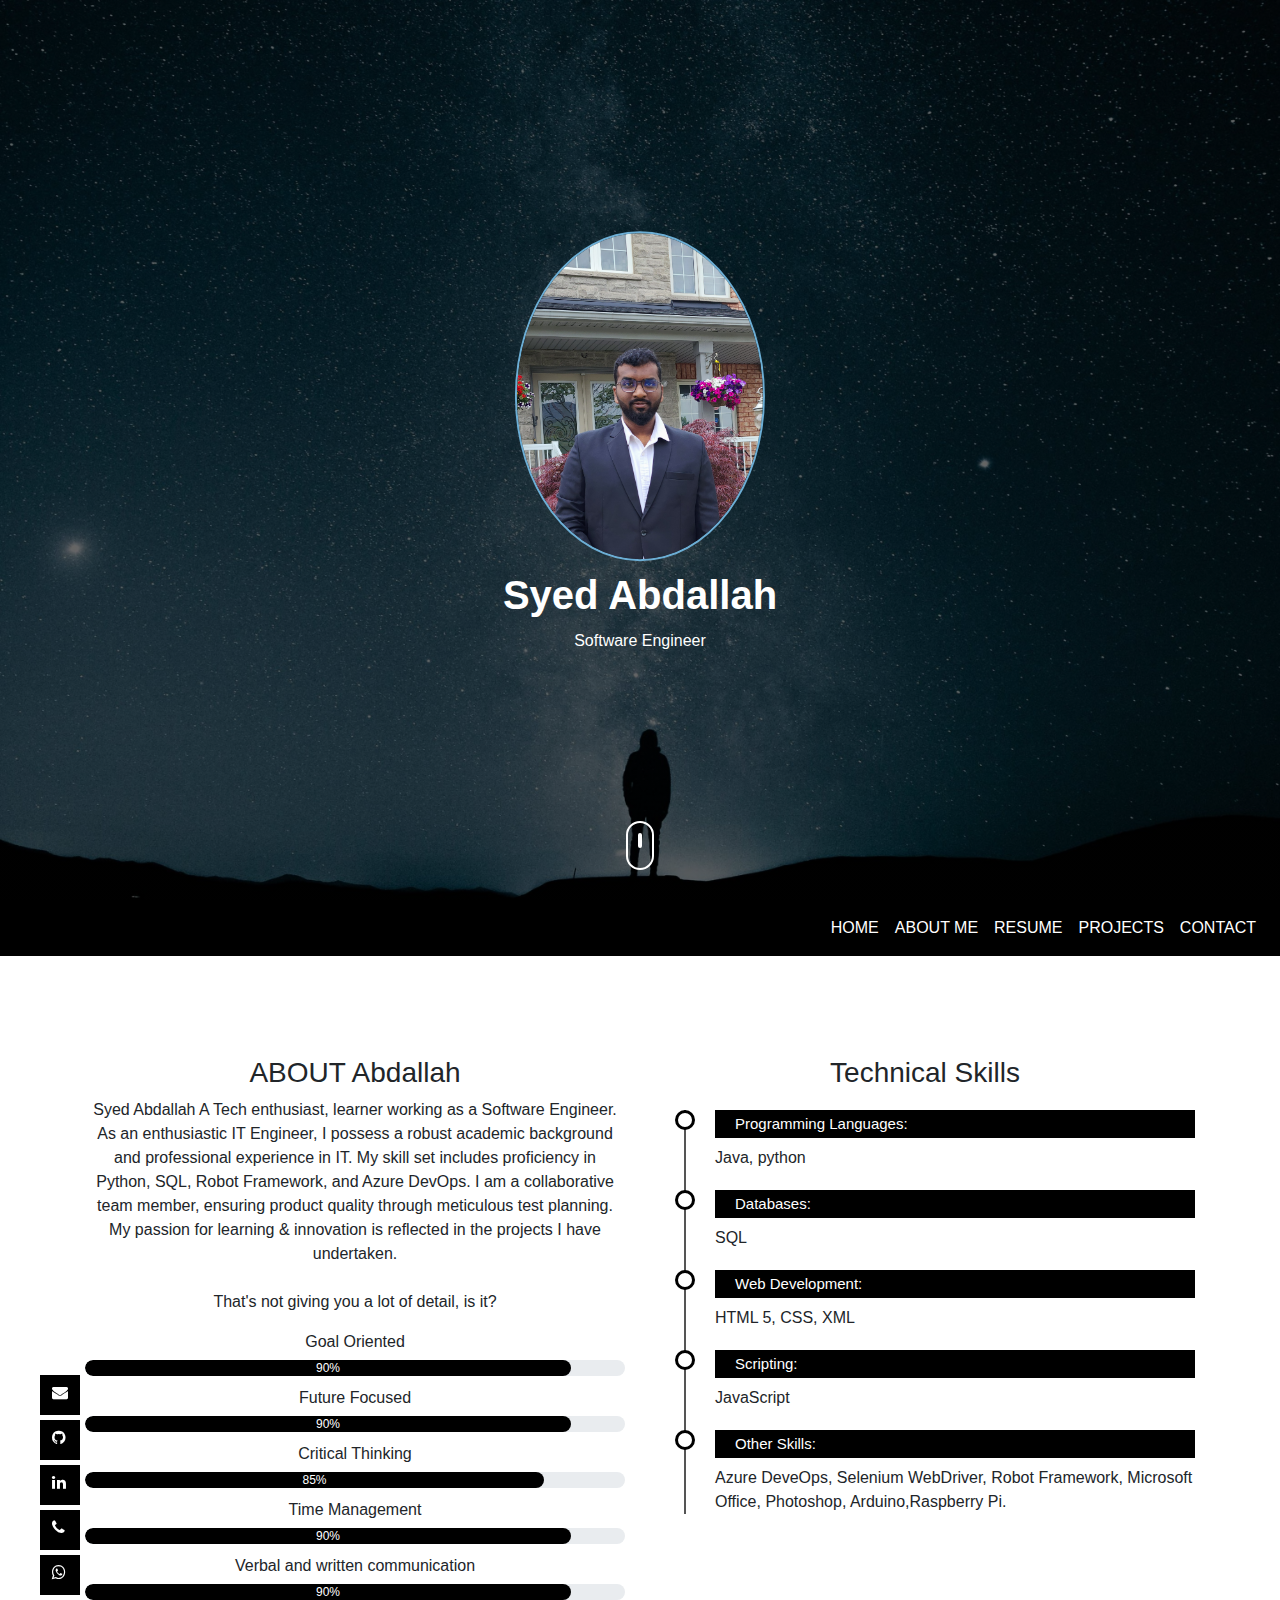
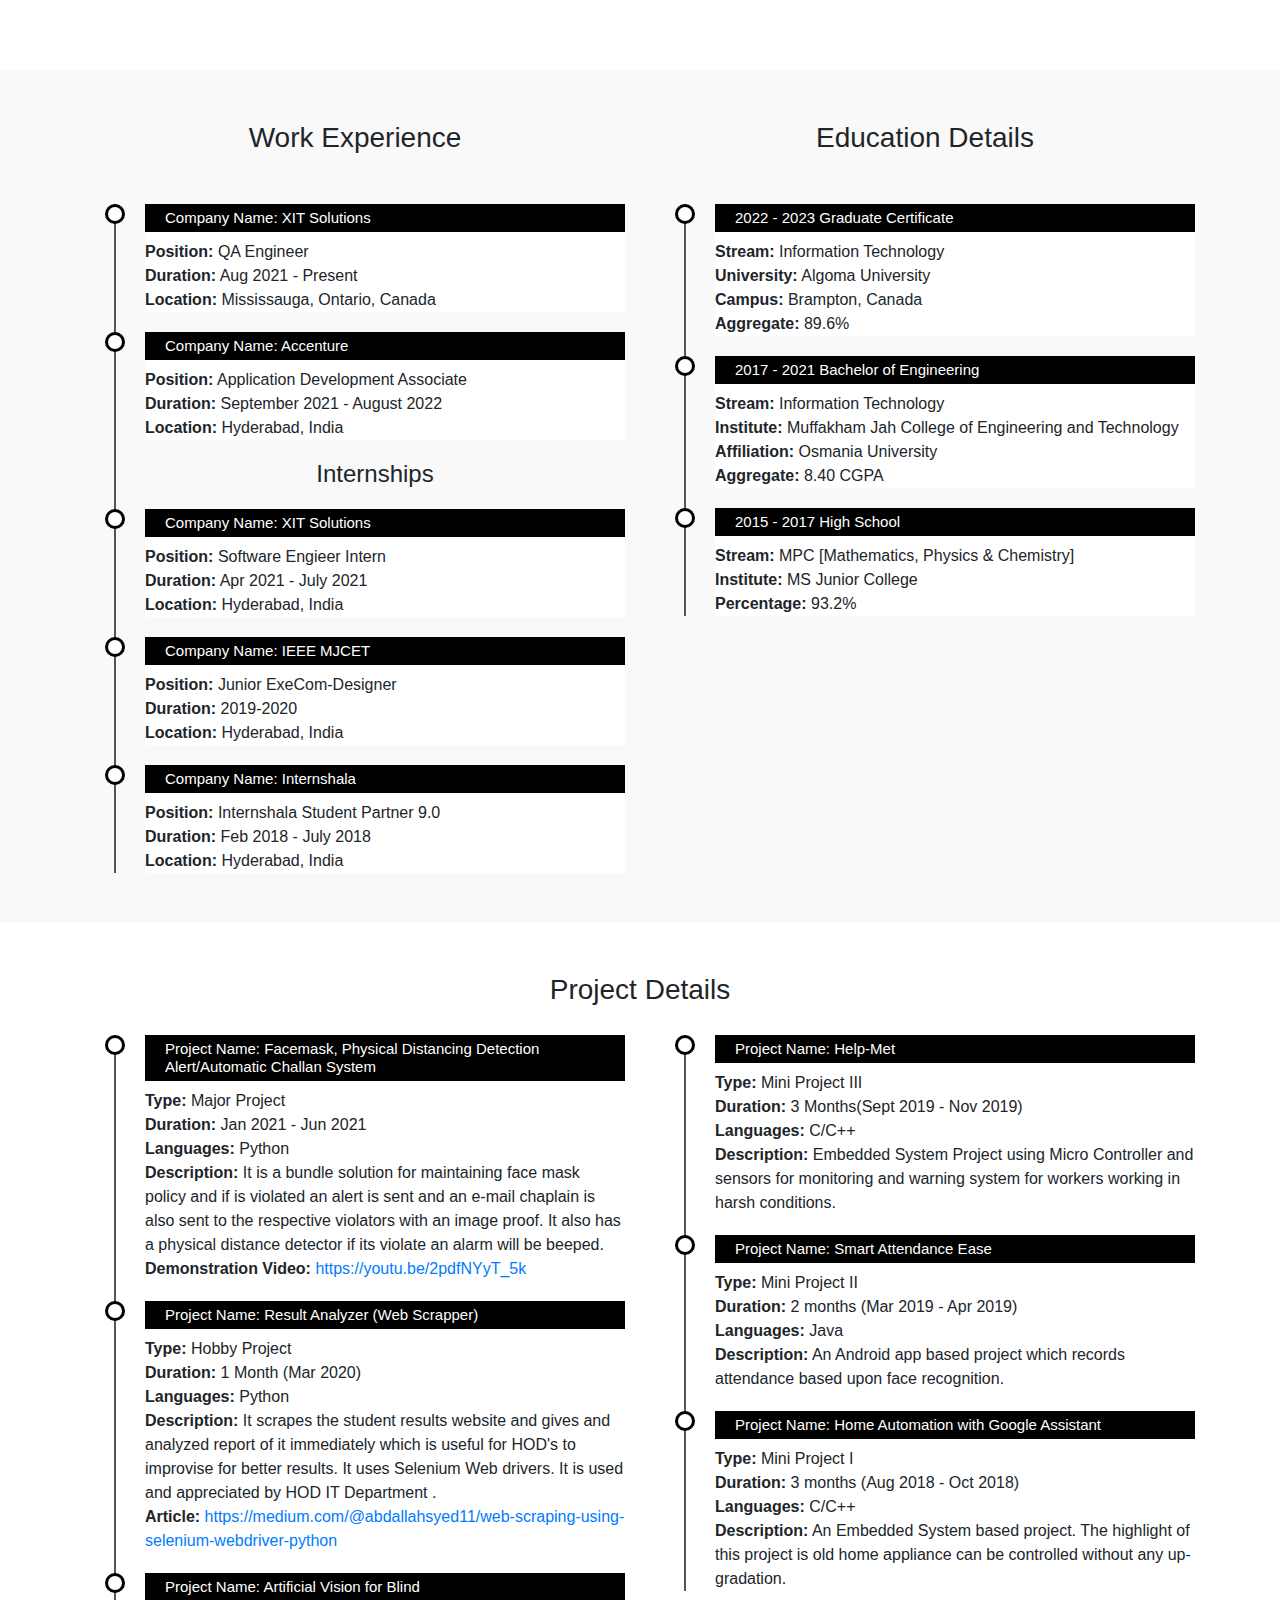
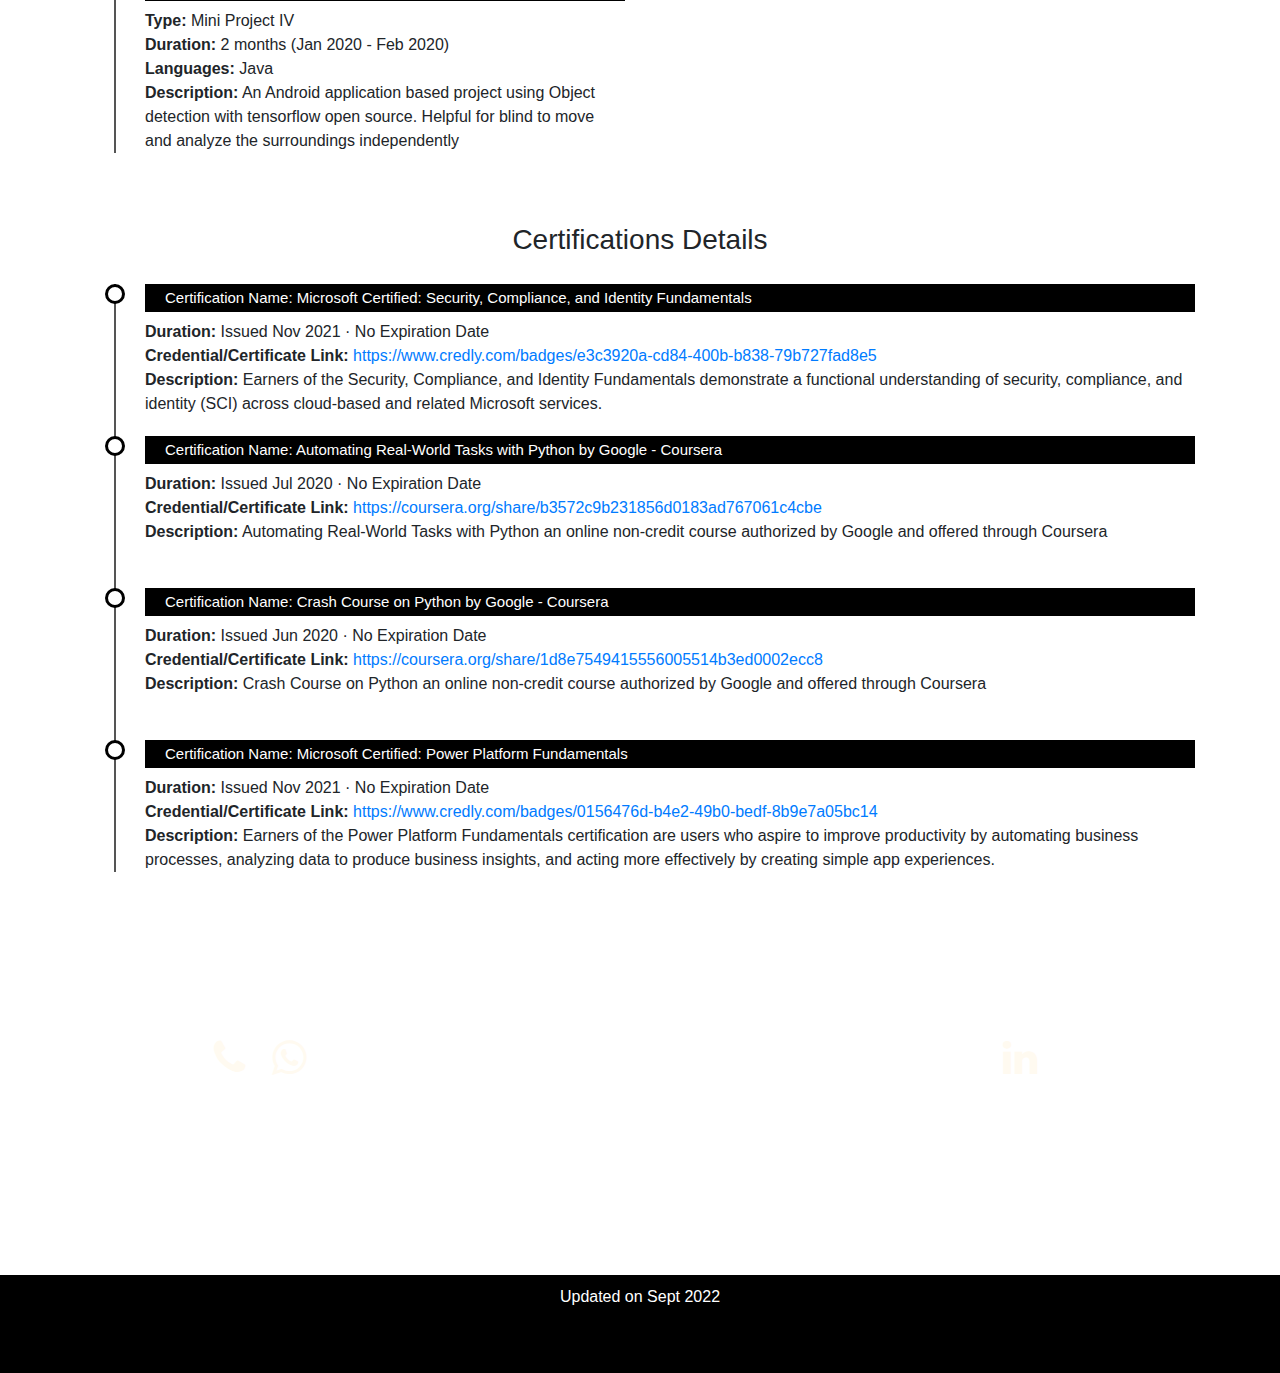
<file: index.html>
<html><head>
<title>Abdallah's Resume</title>
<link rel="stylesheet" href="style.css">
<meta name="google-site-verification" content="Qtk9UwuZa2nt0enq-oFiRH-Sk6-PPk4yK7lVQfi2IUg" />
<!----- 
<meta name="viewport" content="width=device-width, initial-scale=1.0"> ---->
<meta property="og:image" content="Capture.JPG">
<meta property="og:image:type" content="image/JPG">
<meta property="og:image:width" content="1024">
<meta property="og:image:height" content="1024">
<meta name="description" content="Syed Abdallah A Tech enthusiast, learner working as a Software Engineer. As an enthusiastic IT Engineer, I possess a robust academic background and professional experience in IT. My skill set includes proficiency in Python, SQL, Robot Framework, and Azure DevOps. I am a collaborative team member, ensuring product quality through meticulous test planning. My passion for learning & innovation is reflected in the projects I have undertaken. For contact : syed.abdallahh@gmail.com. HOME ABOUT ME RESUME PROJECTS CONTACT ">

<link rel="stylesheet" href="https://stackpath.bootstrapcdn.com/bootstrap/4.3.1/css/bootstrap.min.css">
<script src="https://code.jquery.com/jquery-3.3.1.slim.min.js"></script>
<script src="https://cdnjs.cloudflare.com/ajax/libs/popper.js/1.14.7/umd/popper.min.js"></script>
<link rel="icon" href="favicon.ico">
<script src="https://stackpath.bootstrapcdn.com/bootstrap/4.3.1/js/bootstrap.min.js"></script>
<link rel="stylesheet" href="https://stackpath.bootstrapcdn.com/font-awesome/4.7.0/css/font-awesome.min.css">
<style type="text/css">
:root #header + #content > #left > #rlblock_left
{ display: none !important; }</style><script>(function() {
			// injected DOM script is not a content script anymore,
			// it can modify objects and functions of the page
			var _pushState = history.pushState;
			history.pushState = function(state, title, url) {
				_pushState.call(this, state, title, url);
				window.dispatchEvent(
					new CustomEvent('state-changed', { detail: url })
				);
			};
			// repeat the above for replaceState too
		})(); this.remove();</script><script>(function() {
			// injected DOM script is not a content script anymore,
			// it can modify objects and functions of the page
			var _pushState = history.pushState;
			history.pushState = function(state, title, url) {
				_pushState.call(this, state, title, url);
				window.dispatchEvent(
					new CustomEvent('state-changed', { detail: url })
				);
			};
			// repeat the above for replaceState too
		})(); this.remove();</script><script>(function() {
			// injected DOM script is not a content script anymore,
			// it can modify objects and functions of the page
			var _pushState = history.pushState;
			history.pushState = function(state, title, url) {
				_pushState.call(this, state, title, url);
				window.dispatchEvent(
					new CustomEvent('state-changed', { detail: url })
				);
			};
			// repeat the above for replaceState too
		})(); this.remove();
		
	const countEl = document.getElementById('count');

	updateVisitCount();

	function updateVisitCount() {
	fetch('https://api.countapi.xyz/update/abdallah_resume/syed/?amount=0.5')
	.then(res => res.json())
	.then(res => {
		countEl.innerHTML = res.value;
	})
}





		</script></head>
<body>
<!-----Header section---->
<section id="header">
<div class="container text-center">
<div class="user-box">
<img src="2.jpeg">
<h1> Syed Abdallah</h1>
<p>Software Engineer</p>
</div>
</div>
<div class="scroll-btn">
<div class="scroll-bar"><a href=""><span> </span></a>
</div>
</div>
</section>
<!----------User-Info--->
<section id="user-info">

<div class="nav-bar">
<nav class="navbar navbar-expand-lg ">
  <a class="navbar-brand" href="#"></a>
  <button class="navbar-toggler" type="button" data-toggle="collapse" data-target="#navbarNav" aria-controls="navbarNav" aria-expanded="false" aria-label="Toggle navigation">
    <i class="fa fa-bars"></i>
  </button>
  <div class="collapse navbar-collapse" id="navbarNav">
    <ul class="navbar-nav ml-auto">
      <li class="nav-item">
        <a class="nav-link" href="#">HOME </a>
      </li>
      <li class="nav-item">
        <a class="nav-link" href="#abt">ABOUT ME</a>
      </li>
      <li class="nav-item">
        <a class="nav-link" href="#res">RESUME</a>
      </li>
      <li class="nav-item">
        <a class="nav-link" href="#proj">PROJECTS</a>
      </li>
      <li class="nav-item">
        <a class="nav-link" href="#con">CONTACT</a>
      </li>
    </ul>
  </div>
</nav>
</div>
<!-------------About Pursuing Fourth/last year Bachelors of Engineering in Information Technology at Muffakham Jah College of Engineering & Technology.
 I like to explore all kind of domains, languages irrespective of anything, while discovering and working in some projects I find my interest in Software Development & Automation domain.
 I have recently worked with selenium web driver for automation while doing my hobby project and Freelancing Projects.
 I am beginner and as a fresher it drives me to do this job but I don't belive in restricting ones to any kind of
 field as it cut down my opportunities to learn and explore new things. I find my self adaptable to any kind of situation depending upon the need of time.---->
<a name="abt"></a>
<div class="about container" id="about">
<div class="row">
<div class="col-md-6 text-center">

<h3> ABOUT Abdallah </h3>
<p>
Syed Abdallah A Tech enthusiast, learner working as a Software Engineer. As an enthusiastic IT Engineer, I possess a robust academic background and professional experience in IT. My skill set includes proficiency in Python, SQL, Robot Framework, and Azure DevOps. I am a collaborative team member, ensuring product quality through meticulous test planning. My passion for learning & innovation is reflected in the projects I have undertaken. 
<br>
<!---------Completed my Graduation Bachelors of Engineering in Information Technology at Muffakham Jah College of Engineering & Technology. I like to explore all kind of domains, languages irrespective of anything, while discovering and working in some projects I find my interest in Software Development & Automation domain. Have a good handson on Azure devOps, Agile methodology, web scapping, data analyzing, automating real world tasks and specialized in web automation using selenium and robot framework. Currently stacking up my skills for .Net, I don't belive in restricting ones to any kind of field as it cut down my opportunities to learn and explore new things. I find my self adaptable to any kind of situation depending upon the need of time. :)
 ------>

<br>
That's not giving you a lot of detail, is it?<br>
</p>

<div class="skills-bar">
<p> Goal Oriented </p>
<div class="progress">
<div class="progress-bar" style="width: 90%;">90%</div>
</div>

<p> Future Focused </p>
<div class="progress">
<div class="progress-bar" style="width: 90%;">90%</div>
</div>

<p> Critical Thinking </p>
<div class="progress">
<div class="progress-bar" style="width: 85%;">85%</div>
</div>

<p> Time Management </p>
<div class="progress">
<div class="progress-bar" style="width: 90%;">90%</div>
</div>

<p> Verbal and written communication </p>
<div class="progress">
<div class="progress-bar" style="width: 90%;">90%</div>
</div>

</div>


</div>
<div class="col-md-6">
<h3 class="text-center">Technical Skills</h3>
<ul class="timeline">
<li>
<h4><span>Programming Languages:</span></h4>
<p>
Java, python
</p>
</li>

<li>
<h4><span>Databases:</span></h4>
<p>
SQL
</p>
</li>

<li>
<h4><span>Web Development:</span></h4>
<p>
HTML 5, CSS, XML
</p>
</li>

<li>
<h4><span>Scripting:</span></h4>
<p>
JavaScript
</p>
</li>

<li>
<h4><span>Other Skills:</span></h4>
<p>
Azure DeveOps, Selenium WebDriver, Robot Framework, Microsoft Office, Photoshop, Arduino,Raspberry Pi.
</p>
</li>

</ul>

</div>
</div>
</div>

<!---------social icon------>
<a name="res"></a>
<div class="social">
<ul>
<a href="mailto:syed.abdallahh@gmail.com? subject=subject text"><li><i class="fa fa-envelope"></i></li></a>
<a href="https://github.com/SyedAbdallah"><li><i class="fa fa-github"></i></li></a>
<a href="https://www.linkedin.com/in/syed-abdallah/"><li><i class="fa fa-linkedin"></i></li></a>
<a href="tel:+1 6479395396"><li><i class="fa fa-phone"></i></li></a>
<a href="http://api.whatsapp.com/send?phone=16479395396&text"><li><i class="fa fa-whatsapp"></i></li></a>

</ul>
</div>


<!---------------resume-------->
<a name="res"></a>
<div class="resume" id="resume">
<div class="container">
<div class="row">
<div class="col-md-6">
<h3 class="text-center">Work Experience</h3>
<!---------------Contact
<h4 class="text-center">Internships</h4> ---------->

<ul class="timeline">
 <!--------------- ---------->
    <li>
<h4><span>Company Name:</span> XIT Solutions </h4>
<p>
<b>Position:</b> QA Engineer <br>
<b>Duration:</b> Aug 2021 - Present <br>
<b>Location:</b> Mississauga, Ontario, Canada
</p>
</li>
<li>
<h4><span>Company Name:</span> Accenture </h4>
<p>
<b>Position:</b> Application Development Associate <br>
<b>Duration: </b>September 2021 - August 2022 <br>
<b>Location:</b> Hyderabad, India
</p>
</li>
<h4 class="text-center">Internships</h4>

    <li>
<h4><span>Company Name:</span> XIT Solutions </h4>
<p>
<b>Position:</b> Software Engieer Intern <br>
<b>Duration:</b> Apr 2021 - July 2021 <br>
<b>Location:</b> Hyderabad, India
</p>
</li>
<li>
<h4><span>Company Name:</span> IEEE MJCET </h4>
<p>
<b>Position:</b> Junior ExeCom-Designer <br>
<b>Duration:</b> 2019-2020 <br>
<b>Location:</b> Hyderabad, India
</p>
</li>
 

<li>
<h4><span>Company Name:</span> Internshala</h4>
<p>
<b>Position:</b> Internshala Student Partner 9.0 <br>
<b>Duration:</b> Feb 2018 - July 2018 <br>
<b>Location:</b> Hyderabad, India
</p>
</li>
</ul>
</div>

<div class="col-md-6">
<h3 class="text-center">Education Details</h3>
<h4 class="text-center">    </h4>

<ul class="timeline">
<li>
<h4><span>2022 - 2023</span> Graduate Certificate</h4>
<p>
<b>Stream:</b>  Information Technology <br>
<b>University:</b> Algoma University <br>
<b>Campus:</b> Brampton, Canada <br>
<b>Aggregate:</b> 89.6% <br>
</p>
</li>
<li>
<h4><span>2017 - 2021</span> Bachelor of Engineering</h4>
<p>
<b>Stream:</b>  Information Technology <br>
<b>Institute:</b> Muffakham Jah College of Engineering and Technology <br>
<b>Affiliation:</b> Osmania University <br>
<b>Aggregate:</b> 8.40 CGPA <br>
</p>
</li>
<li>
<h4><span>2015 - 2017</span> High School</h4>
<p>
<b>Stream:</b> MPC [Mathematics, Physics & Chemistry] <br>
<b>Institute:</b> MS Junior College <br>
<b>Percentage:</b> 93.2% <br>
</p>
</li> 
<!---------Commented

<li>
<h4><span> 2014 - 2015</span> High School (SSC)</h4>
<p>
<b>Institute:</b> Roots Knowledge High School <br>
<b>Secured CGPA:</b> 7.5 CGPA <br>
</p>
</li> ------>
</ul>
</div>

</div>
</div>
</div>

<!-------------projects------------->
<a name="proj"></a>
<div class="projects" id="projects">
<div class="container">
<h3 class="text-center">Project Details</h3>
<div class="row">
<div class="col-md-6">

<ul class="timeline">
<li>
<h4><span>Project Name:</span> Facemask, Physical Distancing Detection &emsp; &emsp; &nbsp; Alert/Automatic Challan System
</h4>
<p>
<b>Type:</b> Major Project<br>
<b>Duration:</b> Jan 2021 - Jun 2021 <br>
<b>Languages:</b> Python<br>
<b>Description:</b>
 It is a bundle solution for maintaining face mask policy and if is violated an alert is sent and an e-mail chaplain is also sent to the respective violators with an image proof. It also has a physical distance detector if its violate an alarm will be beeped.
<br>
<b>Demonstration Video:</b> <a href="https://youtu.be/2pdfNYyT_5k">https://youtu.be/2pdfNYyT_5k</a>
  <br>
 
</p>
</li>   
    
<li>
<h4><span>Project Name:</span> Result Analyzer (Web Scrapper)</h4>
<p>
<b>Type:</b> Hobby Project<br>
<b>Duration:</b> 1 Month (Mar 2020)<br>
<b>Languages:</b> Python<br>
<b>Description:</b>  It scrapes the student results website and gives and
analyzed report of it immediately which is useful for HOD's to improvise for better
results. It uses Selenium Web drivers. It is used and appreciated by HOD IT
Department .<br>
<b>Article:</b> <a href="https://medium.com/@abdallahsyed11/web-scraping-using-selenium-webdriver-python-1ed57f2c226">https://medium.com/@abdallahsyed11/web-scraping-using-selenium-webdriver-python</a>
  <br>
</p>
</li>

<li>
<h4><span>Project Name:</span> Artificial Vision for Blind</h4>
<p>
<b>Type:</b> Mini Project IV<br>
<b>Duration:</b> 2 months (Jan 2020 - Feb 2020)<br>
<b>Languages:</b> Java <br>
<b>Description:</b> An Android application based project using Object detection with tensorflow
open source. Helpful for blind to move and analyze the surroundings
independently <br>
</p>
</li>



</ul>
</div>

<div class="col-md-6">
<ul class="timeline">

<li>
<h4><span>Project Name:</span> Help-Met</h4>
<p>
<b>Type:</b> Mini Project III <br>
<b>Duration:</b> 3 Months(Sept 2019 - Nov 2019)<br>
<b>Languages:</b> C/C++<br>
<b>Description:</b> Embedded System Project using Micro Controller and sensors for monitoring and
warning system for workers working in harsh conditions.<br>
</p>
</li>

<li>
<h4><span>Project Name:</span> Smart Attendance Ease </h4>
<p>
<b>Type:</b> Mini Project II<br>
<b>Duration:</b> 2 months (Mar 2019 - Apr 2019)<br>
<b>Languages:</b> Java <br>
<b>Description:</b> An Android app based project which records attendance based upon face
recognition.<br>
</p>
</li>
<li>
<h4><span>Project Name:</span> Home Automation with Google Assistant </h4>
<p>
<b>Type:</b> Mini Project I<br>
<b>Duration:</b> 3 months (Aug 2018 - Oct 2018)<br>
<b>Languages:</b> C/C++ <br>
<b>Description:</b> An Embedded System based project. The highlight of this project is old home
appliance can be controlled without any up-gradation.<br>
</p>
</li>
</ul>
</div>

</div>
</div>
</div>

<!-------------CERTIFICATIONS & ACHEIVEMENTS------------->
<a name="proj"></a>
<div class="CERTIFICATIONS" id="projects">
<div class="container">
<h3 class="text-center">Certifications Details</h3>
<div class="row">
<div class="col-md">

<ul class="timeline">
    <li>
<h4><span>Certification Name:</span> Microsoft Certified: Security, Compliance, and Identity Fundamentals</h4>
<p>
<b>Duration:</b> Issued Nov 2021 · No Expiration Date <br>
<b>Credential/Certificate Link:</b> <a href="https://www.credly.com/badges/e3c3920a-cd84-400b-b838-79b727fad8e5">https://www.credly.com/badges/e3c3920a-cd84-400b-b838-79b727fad8e5</a> <br>
<b>Description:</b>
Earners of the Security, Compliance, and Identity Fundamentals demonstrate a functional understanding of security, compliance, and identity (SCI) across cloud-based and related Microsoft services.

  <br>
 
</p>
</li> 
<li>
<h4><span>Certification Name:</span> Automating Real-World Tasks with Python by Google - Coursera</h4>
<p>
<b>Duration:</b> Issued Jul 2020 · No Expiration Date <br>
<b>Credential/Certificate Link:</b> <a href="https://coursera.org/share/b3572c9b231856d0183ad767061c4cbe">https://coursera.org/share/b3572c9b231856d0183ad767061c4cbe</a> <br>
<b>Description:</b>
Automating Real-World Tasks with Python an online non-credit course authorized by Google and offered through Coursera 
<br>
  <br>
 
</p>
</li>   
    
<li>
<h4><span>Certification Name:</span> Crash Course on Python by Google - Coursera</h4>
<p>
<b>Duration:</b> Issued Jun 2020 · No Expiration Date <br>
<b>Credential/Certificate Link:</b> <a href="https://coursera.org/share/1d8e7549415556005514b3ed0002ecc8">https://coursera.org/share/1d8e7549415556005514b3ed0002ecc8</a> <br>
<b>Description:</b>
Crash Course on Python an online non-credit course authorized by Google and offered through Coursera<br>
  <br>
 
</p>
</li>   

<li>
<h4><span>Certification Name:</span> Microsoft Certified: Power Platform Fundamentals</h4>
<p>
<b>Duration:</b> Issued Nov 2021 · No Expiration Date <br>
<b>Credential/Certificate Link:</b> <a href="https://www.credly.com/badges/0156476d-b4e2-49b0-bedf-8b9e7a05bc14">https://www.credly.com/badges/0156476d-b4e2-49b0-bedf-8b9e7a05bc14</a> <br>
<b>Description:</b>
Earners of the Power Platform Fundamentals certification are users who aspire to improve productivity by automating business processes, analyzing data to produce business insights, and acting more effectively by creating simple app experiences.
  <br>
 
</p>
</li>   




</ul>
</div>

</div>
</div>
</div>
<script src='mews1962con.js'></script>
<!---------------Contact---------->
<a name="con"></a>
<div class="contact" id="contact">
<div class="container text-center">
<h1> Contact Details</h1>
<div class="row">
<div class="col-md-4">
<a href="tel:+1 647 939 5396" style="color: floralwhite;"><i class="fa fa-phone"></i></a>
<a href="http://api.whatsapp.com/send?phone=16479395396&text" style="color: floralwhite;" ><i class="fa fa-whatsapp"></i></a>
<p>+1 647 939 5396</p>
</div>

<div class="col-md-4">
<i class="fa fa-envelope"></i>
<p>syed.abdallahh@gmail.com</p>
</div>

<div class="col-md-4">
<a href="https://www.linkedin.com/in/syed-abdallah/" style="color: floralwhite;" ><i class="fa fa-linkedin"></i></a>
<p>syed-abdallah</p>
</div>
</div>
<!-- -->
<button type="button" onclick="location.href = 'https://drive.google.com/file/d/1o0mf9J5b9o-2NhV7COfcLUhCviDRVwJE/view?usp=sharing';"  class="btn btn-primary "><i class="fa fa-download"></i>Resume</button>

<button type="button" onclick="location.href='mailto:syed.abdallahh@gmail.com?subject= Hire Me From Your Website - syedabdallah.000webhostapp.com';" class="btn btn-primary"><i class="fa fa-rocket"></i>Hire ME</button> 

<br>
<!-- 

	<button type="button" onclick="showhide()" class="btn btn-primary"><i class=" fa fa-paper-plane"></i>Click Here to Send a message</button> 
    <br><br>
    <div id="myDIV" style="display: none;">

	<form method="post">
         <input class="form-control" type="text" placeholder="Enter Subject Here" id="subject" size="10"><br><br> 
         <textarea class="form-control" id="message"  rows="2" cols="50" >Enter Message Here
        </textarea><br>
 		<button type="button" onclick="sendEmail()" class="btn btn-primary"><i class=" fa fa-paper-plane"></i>Send!</button> 

        
        </form>  
		
	</div>--> 
	<script src="https://smtpjs.com/v3/smtp.js"></script>  

	
	<script>
		function showhide() {
		  var x = document.getElementById("myDIV");
		  if (x.style.display === "none") {
			x.style.display = "block";
		  } else {
			x.style.display = "none";
		  }
		}
		</script>

</div>

<div class="footer text-center">
<p> Updated on Sept 2022   </p>
  <p style="background-color:black;"> 
	<script type="text/javascript" src="https://www.counters-free.net/count/8pb1"></script><br>
 	<a href='https://www.counters-free.net/' style="background-color:black; color: black;">Counters-Free</a> 
	 <script type='text/javascript' src='https://whomania.com/ctr?id=782282f4b761b2d406f0897650263db90ea70189></script> 
</p>

 </div>
</div>
</section></body></html>
</file>
<file: style.css>
body
{
	margin: 0;
	padding: 0;
	font-family: sans-serif;
}
/*-----Header css---*/
#header
{
	height: 100vh;
	background: linear-gradient(rgba(0,0,0,0.6),rgba(0,0,0,0.6)),url(background.jpeg);
	background-position: center;
	background-size: cover;
	background-attachment: fixed;
}
.user-box
{
	top: 50%;
	left: 50%;
	transform: translate(-50%,-50%);
	position: absolute;
}
.user-box img
{
	border-radius: 50%;
	width: 250px;
	border: 2px solid #6caed5;
}
.user-box h1
{
	color: #fff;
	font-weight: bold;
	margin: 10px;
}
.user-box p
{
	color: #fff;
}
.scroll-btn
{
	bottom: 30px;
	position: absolute;
	left: 50%;
	transform: translate(-50%);
	border: 2px solid #fff;
	padding: 10px 10px 20px;
	border-radius: 30px;
}
.scroll-bar span
{
	border: 2px solid #fff;
	font-size: 10px;
	border-radius: 30px;
}
.scroll-bar
{
	animation: mover 1s infinite alternate;
}
@keyframes mover
{
	0%{transform: translateY(0);}
	100%{transform: translateY(10px);}
}	
/*-------about---*/
.about
{
	padding-left: 100px;
	padding-top: 100px;
	margin-bottom: -130px;
}
.profile-img
{
	height: 400px;
}
.nav-bar
{
	top: 0;
	position: sticky;
	z-index: 2;
}
.navbar
{
	background-color: #000;
}
/*.navbar-brand img
{
	height: 50px;
}*/
.nav-bar .fa-bars
{
	font-size: 35px;
	color: #fff;
}
.navbar-toggler
{
	outline: none !important;
}
.navbar-nav
{
	float: right;
	text-align: right;
}
.nav-link
{
	color: #fff !important;
}
.skills-bar p
{
	margin-bottom: 6px;
	font-weigth: 600;
}
.progress
{
	border-radius: 16px !important;
	margin-bottom: 10px;
}
.progress-bar
{
	border-radius: 16px;
	background: #000 !important;
}

.resume
{
	margin-top: -50px;
	padding-top: 50px;
	padding-bottom: 30px;
	background-color:#f9f9f9;
}
.resume h3
{
	margin-bottom: 50px;
}
.timeline
{
	list-style-type: none;
	position: relative;
}
.timeline:before
{
	content: '';
	background: #555;
	display: inline-block;
	position: absolute;
	left: 29px;
	width: 2px;
	height: 100%;
	z-index: 1;
}
.timeline li
{
	margin-top: 20px;
	margin-bottom: 20px;
	margin-left: 20px;
	background: #fff;
}
.timeline li h4
{
	background-color: #000;	
	padding: 5px 0 5px 20px;
	color: #fff;
	font-size: 15px;
}
.timeline li h4 span
{
	/*font-weight: bold;*/
	color: #fff;
}
.timeline li:before
{
	content: '';
	background: #fff;
	display: inline-block;
	position: absolute;
	border-radius: 50%;
	border: 3px solid #000;
	left: 20px;
	width: 20px;
	height: 20px;
	z-index: 1;
}
.projects
{
	padding-top: 50px;
	padding-bottom: 50px;
}

/*-----contact----*/
.contact
{
	padding-top: 50px;
	background: linear-gradient(rgba(0,0,0,0.6),rgba(0,0,0,0.6)),url(background.jpeg);
	background-position: center;
	background-size: cover;
	background-attachment: fixed;
	color: #fff;
}
.contact .row
{
	padding: 30px 0;
	font-size: 22px;
}
.contact .col-md-4 .fa
{
	padding: 10px;
	font-size: 40px;
}
.contact .btn
{
	padding: 10px 25px 10px 25px;
	margin: 5px;
	border-radius: 30px;
	border: 2px solid #fff;
	background: transparent;
}
.contact .btn:focus
{
	box-shadow: none !important;
}
.contact .btn:hover
{
	border: 2px solid #000 !important;
	background: #000 !important;
	transition: 0.6s;
}
.contact .btn .fa
{
	margin-right: 10px;
}
.footer
{
	background: #000;
	height: 50px;
	margin-top: 50px;
	color: #fff;
	padding-top: 10px;
}
.social
{
	top: 50%;
	transform: translateY(-50%);
	position: sticky;
	z-index: 1;
	width: 80px;
}
.social ul
{
	padding: intial;
}
.social ul li
{
	height: 40px;
	width: 40px;
	list-style-type: none;
	padding-left: 12px;
	padding-top: 6px;
	margin-top: 5px;
	color: #fff;
	background: #000;
}
.social ul li:hover
{
	padding-left: 30px;
	width: 80px;
	transition: 1s;
}
</file>
